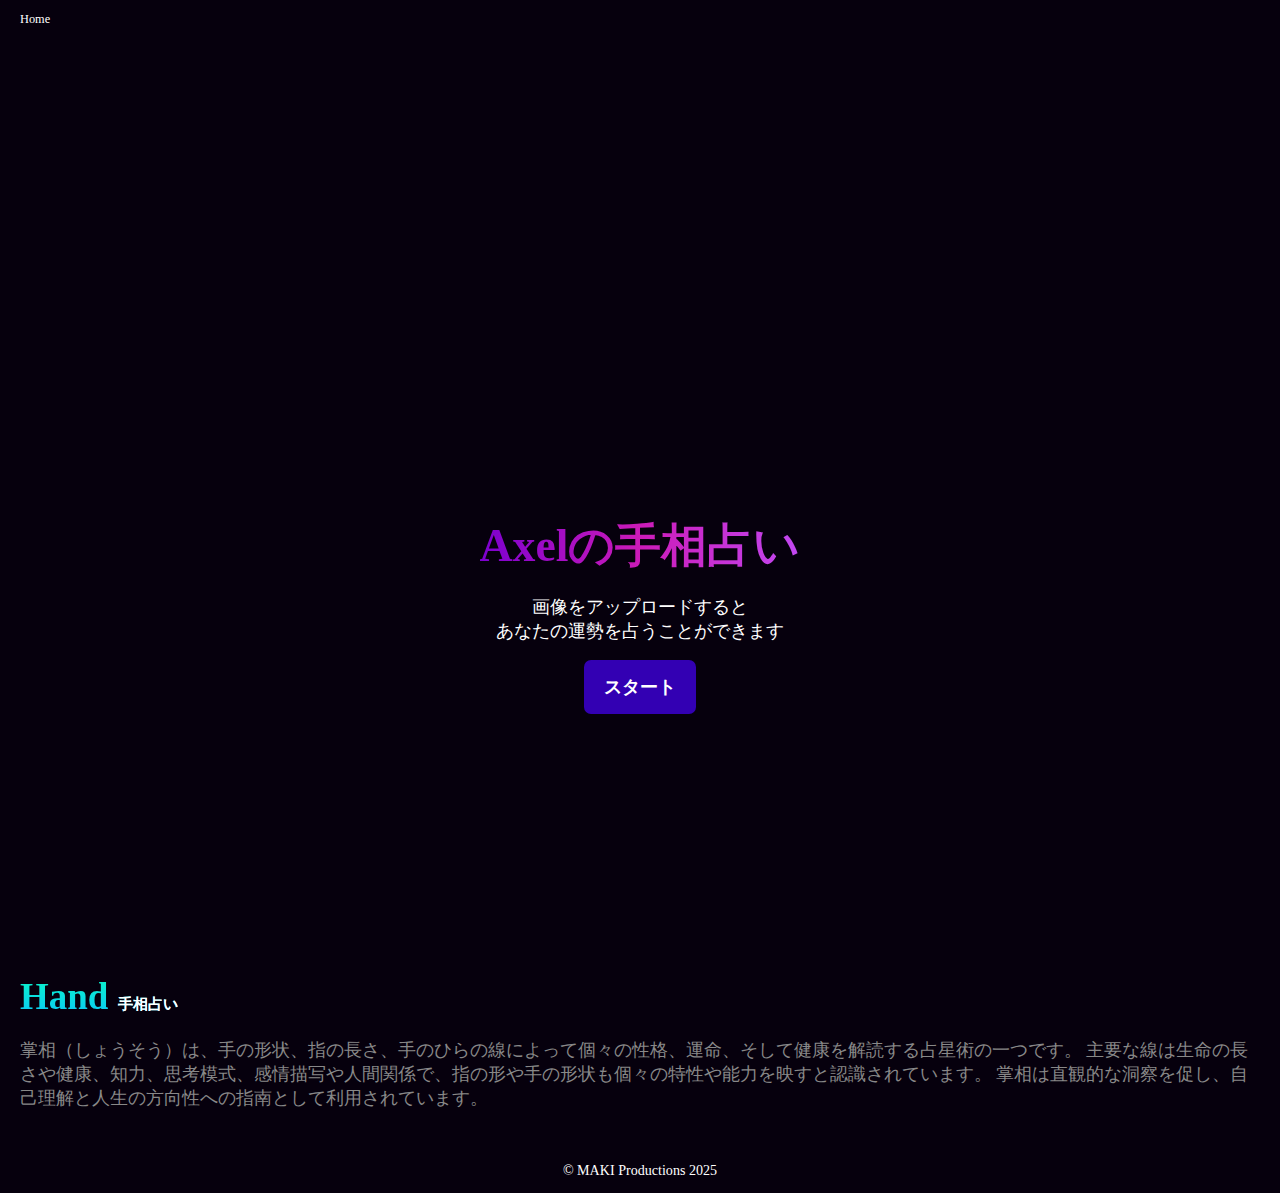
<file: index.html>
<!DOCTYPE html>
<html lang="ja">
<head>
    <meta charset="UTF-8">
    <meta name="viewport" content="width=device-width, initial-scale=1.0">
    <link rel="stylesheet" href="/style.css">
    <title>アクセルの手相占い</title>
</head>
<body>
    <nav>
        <a href="/">Home</a>
    </nav>
    <section class="section-1">
        <div></div>
    </section>
    <section class="section-2">
        <div>
            <h1>Axelの手相占い</h1>
            <p>画像をアップロードすると<br/>あなたの運勢を占うことができます</p>
            <a href="page2.html">スタート</a>
        </div>
    </section>
    <section class="section-3">
        <div>
            <h1>
                Hand
                <span>手相占い</span>
            </h1>
            <p>掌相（しょうそう）は、手の形状、指の長さ、手のひらの線によって個々の性格、運命、そして健康を解読する占星術の一つです。
                主要な線は生命の長さや健康、知力、思考模式、感情描写や人間関係で、指の形や手の形状も個々の特性や能力を映すと認識されています。
                掌相は直観的な洞察を促し、自己理解と人生の方向性への指南として利用されています。</p>
        </div>
    </section>
    <footer>
        <div>
            <p>&copy; MAKI Productions 2025</p>
        </div>
    </footer>
</body>
</html>
</file>
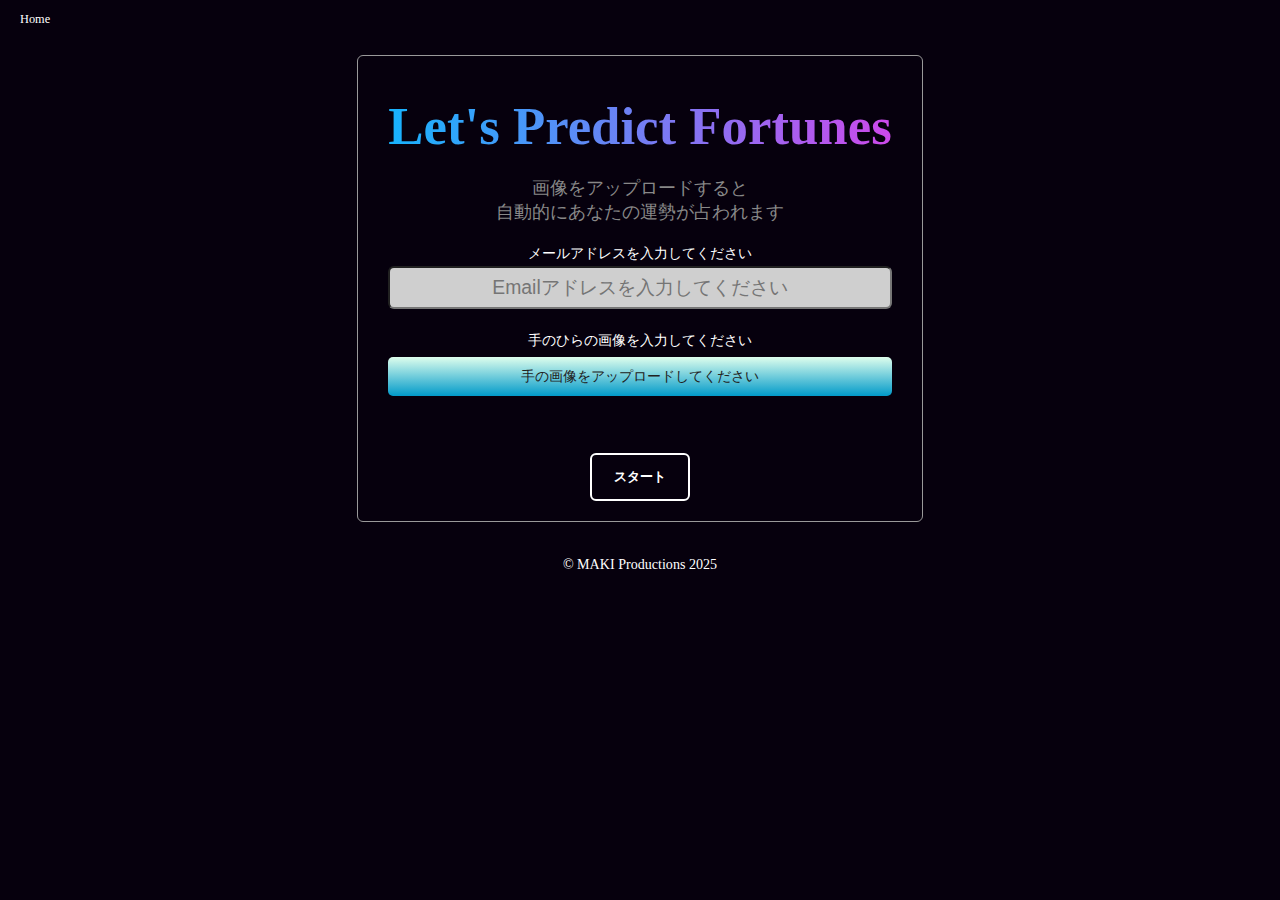
<file: page2.html>
<!DOCTYPE html>
<html lang="ja">
<head>
    <meta charset="UTF-8">
    <meta name="viewport" content="width=device-width, initial-scale=1.0">
    <link rel="stylesheet" href="/style.css">
    <title>アクセルの手相占い</title>
</head>
<body>
    <nav>
        <a href="/">Home</a>
    </nav>
    <section class="section-4">
        <div>
            <form action="https://axel-node.onrender.com/send-email" method="post" enctype="multipart/form-data" id="fortune-form">
                <h1>Let's Predict Fortunes</h1>
                <p>画像をアップロードすると<br />自動的にあなたの運勢が占われます</p>
                <label for="in-email">メールアドレスを入力してください</label>
                <input type="email" id="in-email" name="input-email" placeholder="Emailアドレスを入力してください" required />
                <br />
                <label>手のひらの画像を入力してください</label>
                <label class="lbl-hidden">
                    <span>手の画像をアップロードしてください</span>
                    <input type="file" name="input-img-attach" id="file-input" accept="image/png, image/jpeg" required />
                </label>
                <p id="file-message" style="display: none; color: green;">ファイルが選択されました!</p>
                <button type="submit" id="submit-button">スタート</button>
            </form>
        </div>
    </section>
    <footer>
        <p>&copy; MAKI Productions 2025</p>
    </footer>

    <script>
        const form = document.getElementById('fortune-form');
        const fileInput = document.getElementById('file-input');
        const fileMessage = document.getElementById('file-message');
        const submitButton = document.getElementById('submit-button');

        // Display a message when a file is selected
        fileInput.addEventListener('change', () => {
            if (fileInput.files.length > 0) {
                fileMessage.style.display = 'block';
            }
        });

        // Disable the submit button after form submission
        form.addEventListener('submit', () => {
            submitButton.disabled = true;
            submitButton.textContent = '送信中...'; // Change button text to indicate submission
        });
</script>
</body>
</html>
</file>
<file: style.css>
* { box-sizing: border-box; }

body {
    margin: 0;
    color: #fff;
    background: #06000d;
    font-size: 1.1em;
}

nav { padding: 7px 20px; }

nav a {
    text-decoration: none;
    color: #fff;
    font-size: .7em;
}

nav a:hover {
    text-decoration: underline;
    color: #515151;
}

section {
    display: flex;
    flex-direction: column;
}

section > div {
    flex: 1;
    margin: auto;
    padding: 20px;
}

.section-1 > div,
.section-2 > div,
.section-4 > div { text-align: center; }

.section-3 > div { text-align: left; }

.section-1 {
    background: url("https://i.ibb.co/2qHyTmx/Attachment-1.png") center no-repeat;
    background-size: contain;
    height: 50vh;
}

.section-2 {
    height: 50vh;
    text-align: center;
}

.section-2 a {
    display: inline-block;
    background: #3300b3;
    padding: 15px 20px;
    color: #fff;
    font-weight: 800;
    border-radius: 7px;
    border: none;
    margin: auto;
    text-decoration: none;
    transition: transform .5s ease;
}

.section-2 a:hover {
    color: #a2a2a2;
    transform: scale(1.1);
}

.section-2 h1 {
    font-size: 2.6em;
    background-image: linear-gradient(to right, #7c00cf, #cc1bb8, #c248f1);
    color: transparent;
    background-clip: text;
    margin: 10px 20px;
}

.section-3 h1 {
    font-size: 2.1em;
    /*background-image: linear-gradient(to right, #de07f7, #ef8280);*/
    background-image: linear-gradient(#0af8c6, #0ac6f8);
    color: transparent;
    background-clip: text;
    margin: 20px 0;
}

.section-3 span {
    color: #fff;
    font-size: .4em;
}

.section-3 p,
.section-4 p { color: #888; }

.section-4 form {
    width: 100%;
    padding: 20px 30px;
    border: solid 1px #999;
    border-radius: 6px;
}

.section-4 label { 
    font-size: .8em;
    margin: 7px 0;
}

.section-4 h1 {
    font-size: 3em;
    /*background-image: linear-gradient(to right, #de07f7, #ef8280);*/
    background-image: linear-gradient(to right, #17b3fd, #cd49eb);
    color: transparent;
    background-clip: text;
    margin: 20px 0;
}

.section-4 input {
    width: 100%;
    margin: 3px 0 20px 0;
}

.section-4 input[type="email"] {
    border-radius: 6px;
    padding: 8px;
    text-align: center;
    font-size: 1.1em;
    background: #cfcfcf;
}

.section-4 button {
    border-radius: 6px;
    border: solid 2px #fff;
    background: inherit;
    color: #fff;
    font-weight: 600;
    transition: background .4s, color .4s;
    padding: 13px 22px;
    margin-top: 50px;
}

.section-4 button:hover {
    background: #fff;
    color: #111;
    cursor: pointer;
}

footer {
    font-size: .8em;
    text-align: center;
}

.lbl-hidden input[type="file"] {
    position: absolute;
    top: -1000px;
}

.lbl-hidden {
    display: block;
    background-image: linear-gradient(#defeed, #019ac9);
    padding: 10px 22px;
    color: #212121;
    border-radius: 5px;
    font-size: 1.1em;
    cursor: pointer;
    width: 100%;
    margin: auto;
}

img {
    width: 100%;
    height: 100vh;
}
</file>
